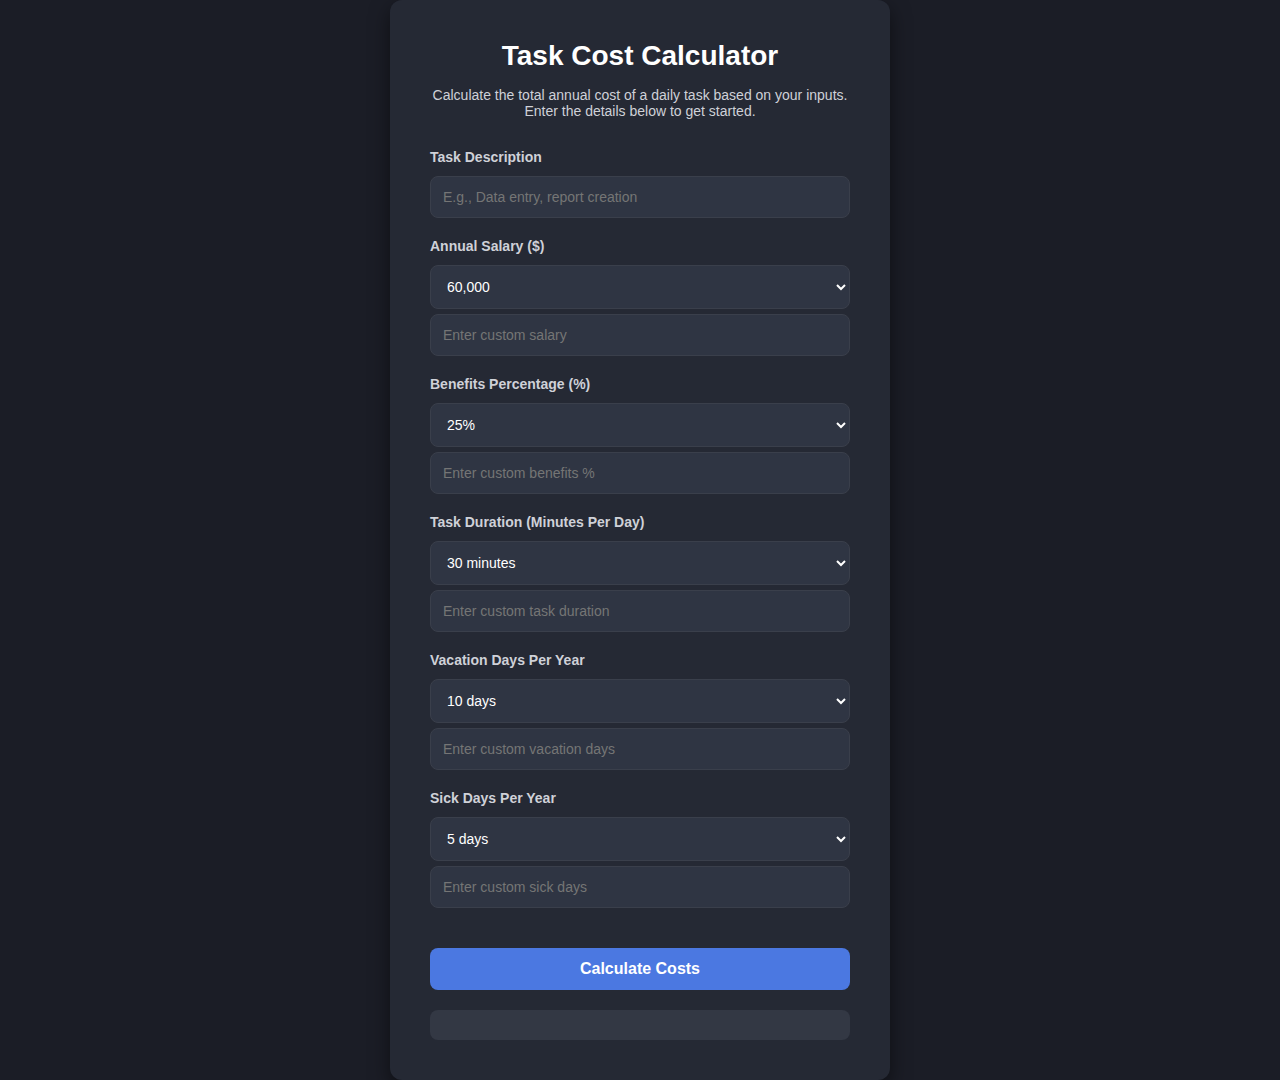
<file: index.html>
<!DOCTYPE html>
<html lang="en">
<head>
    <meta charset="UTF-8">
    <meta name="viewport" content="width=device-width, initial-scale=1.0">
    <title>Task Cost Calculator</title>
    <link rel="stylesheet" href="style.css">
</head>
<body>
    <div class="container">
        <h1>Task Cost Calculator</h1>
        <p class="description">
            Calculate the total annual cost of a daily task based on your inputs. Enter the details below to get started.
        </p>

        <div class="form-group">
            <label for="task">Task Description</label>
            <input type="text" id="task" placeholder="E.g., Data entry, report creation">
        </div>

        <div class="form-group">
            <label for="salary">Annual Salary ($)</label>
            <select id="salary" onchange="toggleOtherInput(this, 'salaryOther')">
                <option value="50000">50,000</option>
                <option value="60000" selected>60,000</option>
                <option value="70000">70,000</option>
                <option value="80000">80,000</option>
                <option value="100000">100,000</option>
                <option value="other">Other</option>
            </select>
            <input type="number" id="salaryOther" class="hidden" placeholder="Enter custom salary">
        </div>

        <div class="form-group">
            <label for="benefits">Benefits Percentage (%)</label>
            <select id="benefits" onchange="toggleOtherInput(this, 'benefitsOther')">
                <option value="10">10%</option>
                <option value="20">20%</option>
                <option value="25" selected>25%</option>
                <option value="30">30%</option>
                <option value="40">40%</option>
                <option value="other">Other</option>
            </select>
            <input type="number" id="benefitsOther" class="hidden" placeholder="Enter custom benefits %">
        </div>

        <div class="form-group">
            <label for="taskMinutes">Task Duration (Minutes Per Day)</label>
            <select id="taskMinutes" onchange="toggleOtherInput(this, 'taskMinutesOther')">
                <option value="15">15 minutes</option>
                <option value="30" selected>30 minutes</option>
                <option value="60">1 hour</option>
                <option value="120">2 hours</option>
                <option value="other">Other</option>
            </select>
            <input type="number" id="taskMinutesOther" class="hidden" placeholder="Enter custom task duration">
        </div>

        <div class="form-group">
            <label for="vacationDays">Vacation Days Per Year</label>
            <select id="vacationDays" onchange="toggleOtherInput(this, 'vacationDaysOther')">
                <option value="5">5 days</option>
                <option value="10" selected>10 days</option>
                <option value="15">15 days</option>
                <option value="20">20 days</option>
                <option value="other">Other</option>
            </select>
            <input type="number" id="vacationDaysOther" class="hidden" placeholder="Enter custom vacation days">
        </div>

        <div class="form-group">
            <label for="sickDays">Sick Days Per Year</label>
            <select id="sickDays" onchange="toggleOtherInput(this, 'sickDaysOther')">
                <option value="0">0 days</option>
                <option value="5" selected>5 days</option>
                <option value="10">10 days</option>
                <option value="other">Other</option>
            </select>
            <input type="number" id="sickDaysOther" class="hidden" placeholder="Enter custom sick days">
        </div>

        <button onclick="calculateTaskCost()">Calculate Costs</button>

        <div class="result" id="result"></div>
    </div>
    <script src="script.js"></script>
</body>
</html>
</file>
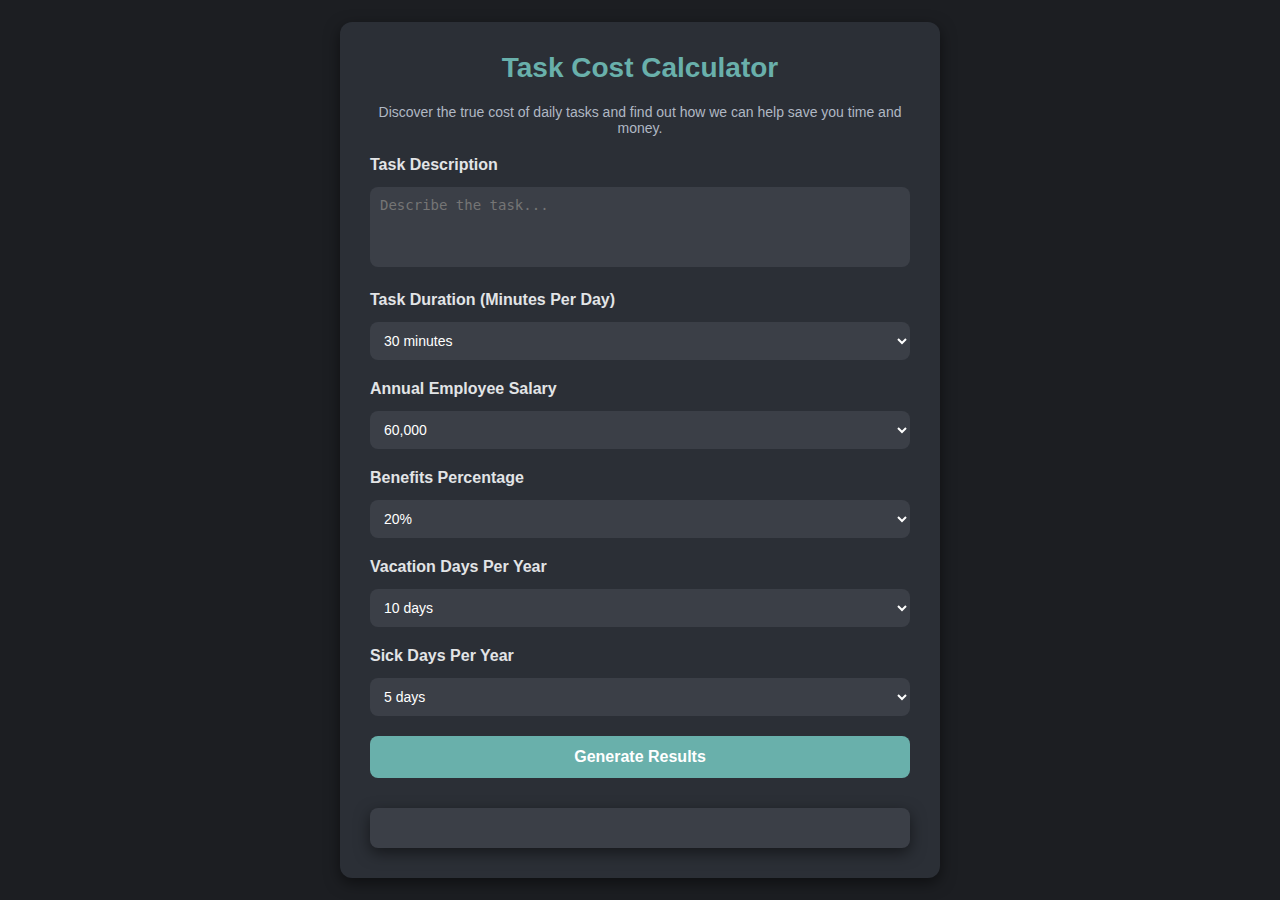
<file: test.html>
<!DOCTYPE html>
<html lang="en">
<head>
    <meta charset="UTF-8">
    <meta name="viewport" content="width=device-width, initial-scale=1.0">
    <title>Task Cost Calculator</title>
    <style>
        /* Reset and body styles */
        * {
            margin: 0;
            padding: 0;
            box-sizing: border-box;
        }

        body {
            font-family: 'Arial', sans-serif;
            background-color: #1c1e22;
            color: white;
            display: flex;
            justify-content: center;
            align-items: center;
            min-height: 100vh;
            margin: 0;
            padding: 20px;
        }

        .container {
            background-color: #2b2f36;
            padding: 30px;
            border-radius: 12px;
            box-shadow: 0px 5px 15px rgba(0, 0, 0, 0.5);
            width: 100%;
            max-width: 600px;
            text-align: center;
        }

        h1 {
            color: #69b0ab;
            font-size: 28px;
            margin-bottom: 20px;
        }

        .description {
            font-size: 14px;
            color: #b0b8c4;
            margin-bottom: 20px;
        }

        .form-group {
            margin-bottom: 20px;
            text-align: left;
        }

        label {
            display: block;
            margin-bottom: 8px;
            font-weight: bold;
            color: #e2e4e6;
        }

        input, select, textarea {
            width: 100%;
            padding: 10px;
            margin-top: 5px;
            border-radius: 8px;
            border: none;
            background-color: #3b3f47;
            color: white;
            font-size: 14px;
        }

        textarea {
            resize: none;
            height: 80px;
        }

        input:focus, select:focus, textarea:focus {
            outline: 2px solid #69b0ab;
            box-shadow: 0px 0px 10px rgba(105, 176, 171, 0.5);
        }

        .hidden {
            display: none;
        }

        .custom-input {
            margin-top: 10px;
        }

        button {
            width: 100%;
            padding: 12px;
            border: none;
            border-radius: 8px;
            background-color: #69b0ab;
            color: white;
            font-weight: bold;
            font-size: 16px;
            cursor: pointer;
            transition: background 0.3s ease;
        }

        button:hover {
            background-color: #81c7bf;
        }

        .result {
            margin-top: 30px;
            padding: 20px;
            background-color: #3b3f47;
            border-radius: 8px;
            text-align: center;
            box-shadow: 0px 5px 15px rgba(0, 0, 0, 0.5);
        }

        .result p {
            margin: 10px 0;
            font-size: 16px;
        }

        .result strong {
            color: #ffd700;
            font-size: 20px;
        }
    </style>
</head>
<body>
    <div class="container">
        <h1>Task Cost Calculator</h1>
        <p class="description">Discover the true cost of daily tasks and find out how we can help save you time and money.</p>

        <!-- Task Description -->
        <div class="form-group">
            <label for="task">Task Description</label>
            <textarea id="task" placeholder="Describe the task..."></textarea>
        </div>

        <!-- Task Duration -->
        <div class="form-group">
            <label for="taskDuration">Task Duration (Minutes Per Day)</label>
            <select id="taskDuration" onchange="toggleOtherInput(this, 'taskDurationOther')">
                <option value="15">15 minutes</option>
                <option value="30" selected>30 minutes</option>
                <option value="60">1 hour</option>
                <option value="120">2 hours</option>
                <option value="other">Other</option>
            </select>
            <input type="number" id="taskDurationOther" class="hidden custom-input" placeholder="Enter custom duration">
        </div>

        <!-- Annual Salary -->
        <div class="form-group">
            <label for="salary">Annual Employee Salary</label>
            <select id="salary" onchange="toggleOtherInput(this, 'salaryOther')">
                <option value="50000">50,000</option>
                <option value="60000" selected>60,000</option>
                <option value="70000">70,000</option>
                <option value="80000">80,000</option>
                <option value="100000">100,000</option>
                <option value="other">Other</option>
            </select>
            <input type="number" id="salaryOther" class="hidden custom-input" placeholder="Enter custom salary">
        </div>

        <!-- Benefits Percentage -->
        <div class="form-group">
            <label for="benefits">Benefits Percentage</label>
            <select id="benefits" onchange="toggleOtherInput(this, 'benefitsOther')">
                <option value="10">10%</option>
                <option value="20" selected>20%</option>
                <option value="25">25%</option>
                <option value="30">30%</option>
                <option value="40">40%</option>
                <option value="other">Other</option>
            </select>
            <input type="number" id="benefitsOther" class="hidden custom-input" placeholder="Enter custom benefits %">
        </div>

        <!-- Vacation Days -->
        <div class="form-group">
            <label for="vacationDays">Vacation Days Per Year</label>
            <select id="vacationDays" onchange="toggleOtherInput(this, 'vacationDaysOther')">
                <option value="5">5 days</option>
                <option value="10" selected>10 days</option>
                <option value="15">15 days</option>
                <option value="20">20 days</option>
                <option value="other">Other</option>
            </select>
            <input type="number" id="vacationDaysOther" class="hidden custom-input" placeholder="Enter custom vacation days">
        </div>

        <!-- Sick Days -->
        <div class="form-group">
            <label for="sickDays">Sick Days Per Year</label>
            <select id="sickDays" onchange="toggleOtherInput(this, 'sickDaysOther')">
                <option value="0">0 days</option>
                <option value="5" selected>5 days</option>
                <option value="10">10 days</option>
                <option value="other">Other</option>
            </select>
            <input type="number" id="sickDaysOther" class="hidden custom-input" placeholder="Enter custom sick days">
        </div>

        <button onclick="calculateTaskCost()">Generate Results</button>
        <div class="result" id="result"></div>
    </div>

    <script>
        function toggleOtherInput(selectElement, otherInputId) {
            const otherInput = document.getElementById(otherInputId);
            otherInput.classList.toggle('hidden', selectElement.value !== 'other');
        }

        function getFinalValue(selectId, otherInputId) {
            const select = document.getElementById(selectId);
            const otherInput = document.getElementById(otherInputId);
            return select.value === 'other' ? parseFloat(otherInput.value) || 0 : parseFloat(select.value);
        }

        function calculateTaskCost() {
            const task = document.getElementById('task').value || 'This task';
            const taskDuration = getFinalValue('taskDuration', 'taskDurationOther');
            const salary = getFinalValue('salary', 'salaryOther');
            const benefits = getFinalValue('benefits', 'benefitsOther');
            const vacationDays = getFinalValue('vacationDays', 'vacationDaysOther');
            const sickDays = getFinalValue('sickDays', 'sickDaysOther');

            const totalCompensation = salary + (salary * (benefits / 100));
            const totalWorkingDays = (52 * 5) - (vacationDays + sickDays);
            const dailyCost = (totalCompensation / (totalWorkingDays * 8)) * (taskDuration / 60);
            const annualCost = dailyCost * totalWorkingDays;

            document.getElementById('result').innerHTML = `
                <p><strong>${task.toUpperCase()}</strong></p>
                <p>Steals <strong>${taskDuration} minutes</strong> of your day.</p>
                <p>It's costing you <strong>$${dailyCost.toFixed(2)} per day</strong>.</p>
                <p>That's a total of <strong>$${annualCost.toFixed(2)} per year!</strong></p>
                <p>Let us handle this for you and put your time where it really matters.</p>
            `;
        }
    </script>
</body>
</html>
</file>
<file: style.css>
/* General reset and body styles */
* {
    margin: 0;
    padding: 0;
    box-sizing: border-box;
}

body {
    font-family: Arial, sans-serif;
    background-color: #1b1d26;
    color: white;
    display: flex;
    justify-content: center;
    align-items: center;
    min-height: 100vh;
    margin: 0;
}

/* Container styling */
.container {
    background: #252934;
    padding: 40px;
    border-radius: 12px;
    box-shadow: 0 8px 20px rgba(0, 0, 0, 0.5);
    width: 100%;
    max-width: 500px;
    text-align: left;
}

/* Title and description */
h1 {
    font-size: 28px;
    margin-bottom: 15px;
    text-align: center;
}

.description {
    font-size: 14px;
    color: #cfd1d8;
    margin-bottom: 30px;
    text-align: center;
}

/* Form group styling */
.form-group {
    margin-bottom: 20px;
}

label {
    display: block;
    margin-bottom: 6px;
    font-size: 14px;
    font-weight: bold;
    color: #cfd1d8;
}

/* Input and select styling */
input, select {
    width: 100%;
    padding: 12px;
    margin-top: 5px;
    border: 1px solid #3a3f4b;
    border-radius: 8px;
    background: #2f3543;
    color: white;
    font-size: 14px;
    transition: border 0.3s ease;
}

input:focus, select:focus {
    outline: none;
    border-color: #4b78e1;
}

/* Button styling */
button {
    width: 100%;
    padding: 12px;
    margin-top: 20px;
    font-size: 16px;
    font-weight: bold;
    color: white;
    background-color: #4b78e1;
    border: none;
    border-radius: 8px;
    cursor: pointer;
    transition: background 0.3s ease;
}

button:hover {
    background-color: #5c8eff;
}

/* Result display */
.result {
    margin-top: 20px;
    padding: 15px;
    background: #333844;
    border-radius: 8px;
    font-size: 14px;
    color: #e0e0e0;
    line-height: 1.5;
}
</file>
